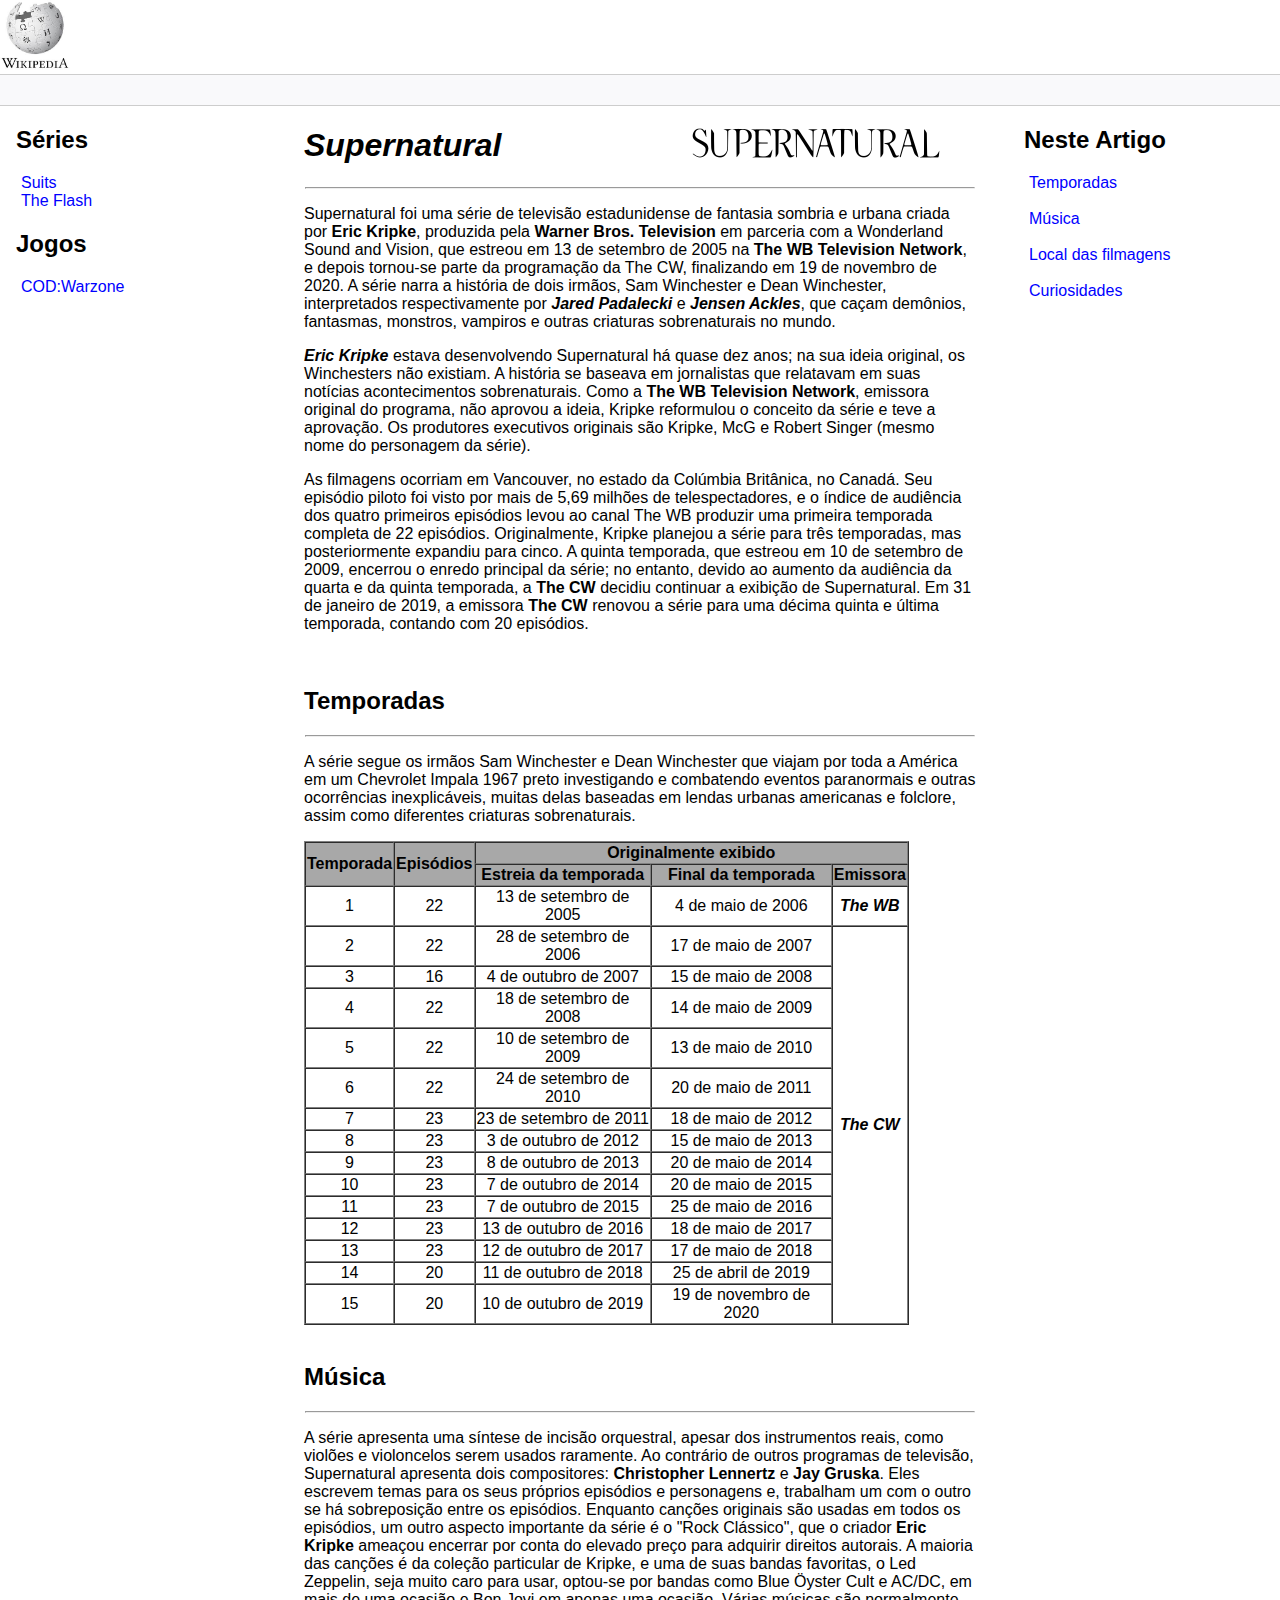
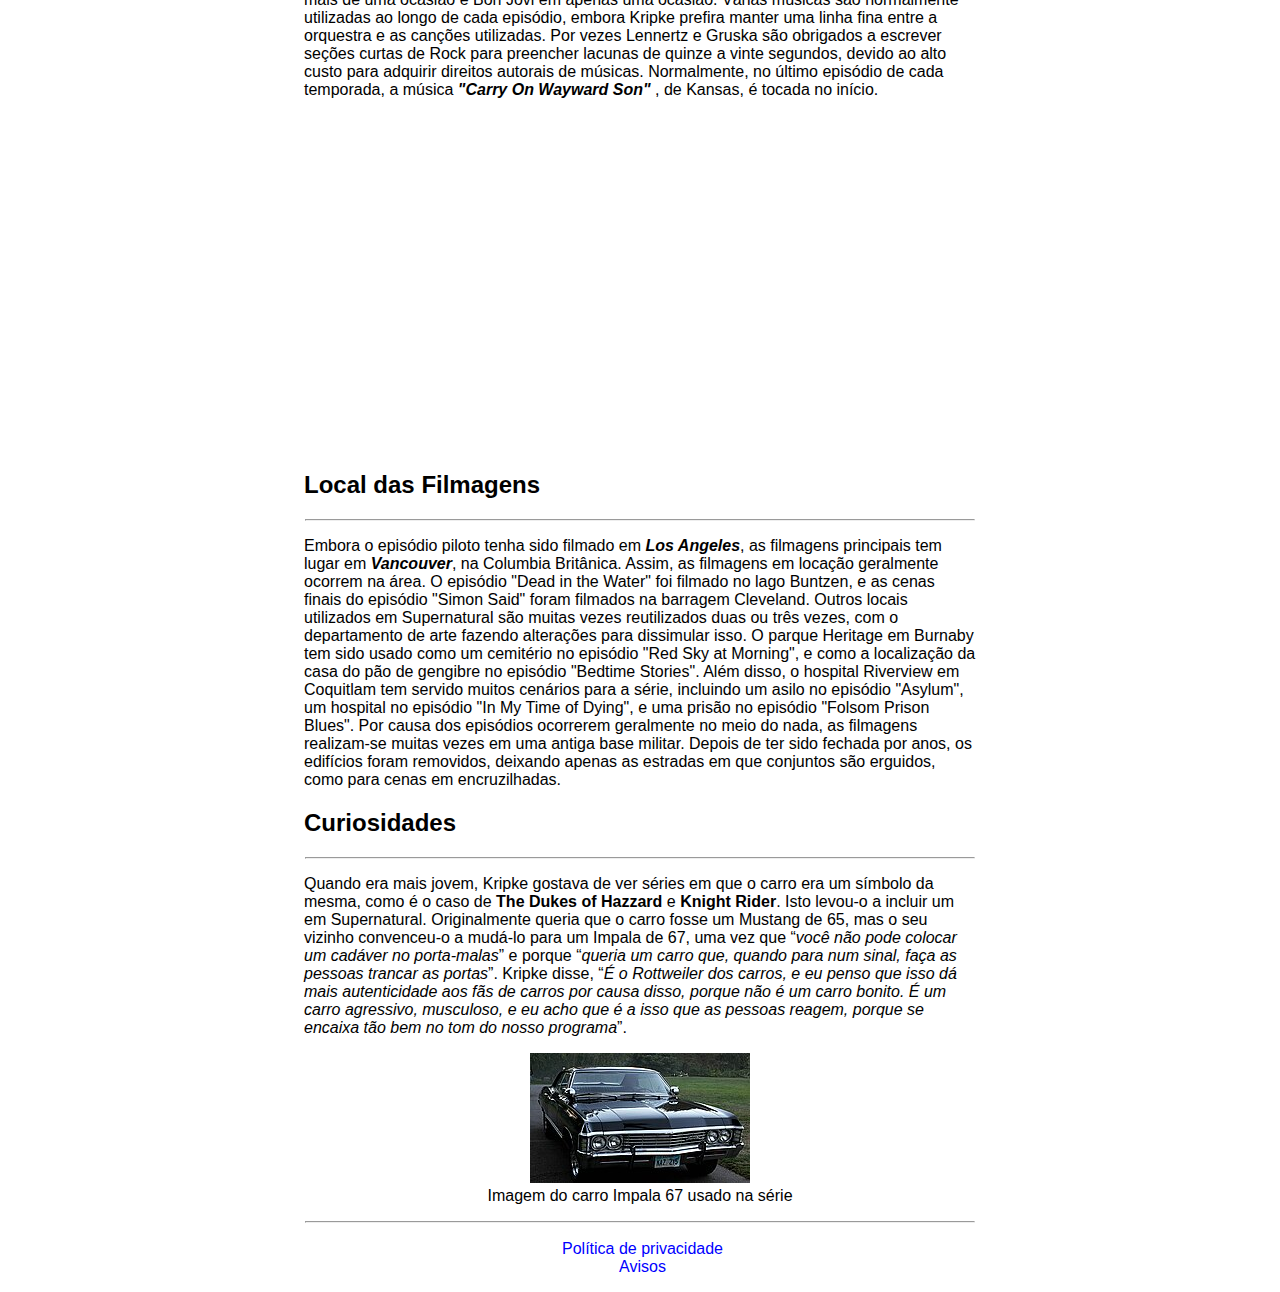
<file: index.html>
<!DOCTYPE html>
<html lang="pt-br">
    <head>
        <meta charset="UTF-8">
        <meta http-equiv="X-UA-Compatible" content="IE=edge">
        <meta name="viewport" content="width=device-width, initial-scale=1.0">
        <title>Supernatural</title>
        <link rel="stylesheet" href="style.css">
        <style>
            table thead th {
                background-color: rgb(168, 168, 168);
            }
            hr {
                margin: 1px;
            }
            body {
                font-family: sans-serif;
            }
            footer{
                text-align: center;
            }
            .container {
                display: flex;
                align-items: center;
            }
            .container img {
                margin-left: 150px;
            }
        </style>
    </head>
    <body>

        <header>   
            <div class="logo">
                <img src="Images/logo.jpg" alt="Imagem da logo do Wikipédia" width="70"/>
            </div>
        </header>

        <div class="bar"></div>

        <div class="content">
            <aside>
                <h2>Séries</h2>
                <ul>
                    <li><a href="Suits.html">Suits</a></li>
                    <li><a href="Flash.html">The Flash</a></li>
                </ul>
                <h2>Jogos</h2>
                <ul>    
                    <li><a href="Warzone.html">COD:Warzone</a></li>
                </ul>
            </aside>

            <main>
            <div class="container">
                <h1><i>Supernatural</i></h1>
                <figure>
                    <img title="Supernatural" src="Images/Supernatural.png" alt="Imagem da capa da série Supernatural">
                </figure>
            </div>
                <hr>
                <p>Supernatural foi uma série de televisão estadunidense de fantasia sombria e urbana criada por <b>Eric Kripke</b>, produzida pela <b>Warner Bros. Television</b> em parceria com a Wonderland Sound and Vision, que estreou em 13 de setembro de 2005 na <b>The WB Television Network</b>, e depois tornou-se parte da programação da The CW, finalizando em 19 de novembro de 2020. A série narra a história de dois irmãos, Sam Winchester e Dean Winchester, interpretados respectivamente por <b><i>Jared Padalecki</i></b> e <b><i>Jensen Ackles</i></b>, que caçam demônios, fantasmas, monstros, vampiros e outras criaturas sobrenaturais no mundo.</p>
                <p><b><i>Eric Kripke</i></b> estava desenvolvendo Supernatural há quase dez anos; na sua ideia original, os Winchesters não existiam. A história se baseava em jornalistas que relatavam em suas notícias acontecimentos sobrenaturais. Como a <b>The WB Television Network</b>, emissora original do programa, não aprovou a ideia, Kripke reformulou o conceito da série e teve a aprovação. Os produtores executivos originais são Kripke, McG e Robert Singer (mesmo nome do personagem da série).</p>
                <p>As filmagens ocorriam em Vancouver, no estado da Colúmbia Britânica, no Canadá. Seu episódio piloto foi visto por mais de 5,69 milhões de telespectadores, e o índice de audiência dos quatro primeiros episódios levou ao canal The WB produzir uma primeira temporada completa de 22 episódios. Originalmente, Kripke planejou a série para três temporadas, mas posteriormente expandiu para cinco. A quinta temporada, que estreou em 10 de setembro de 2009, encerrou o enredo principal da série; no entanto, devido ao aumento da audiência da quarta e da quinta temporada, a <b>The CW</b> decidiu continuar a exibição de Supernatural. Em 31 de janeiro de 2019, a emissora <b>The CW</b> renovou a série para uma décima quinta e última temporada, contando com 20 episódios.</p>
                <br>
                <h2 id="Temporadas">Temporadas</h2>
                <hr>
                <p>A série segue os irmãos Sam Winchester e Dean Winchester que viajam por toda a América em um Chevrolet Impala 1967 preto investigando e combatendo eventos paranormais e outras ocorrências inexplicáveis, muitas delas baseadas em lendas urbanas americanas e folclore, assim como diferentes criaturas sobrenaturais.</p>
                <table summary="Tabela onde mostra a quantidade de temporadas e episódio em cada uma delas, a data de estreia e final de cada temporada e a emissora" border="1" cellspacing="0" callpadding="5" width="150">
                    <thead>
                        <tr>
                        <th rowspan="2">Temporada</th>
                        <th rowspan="2">Episódios</th>
                        <th colspan="3">Originalmente exibido</th>
                        </tr>
                        <tr>
                            <th>Estreia da temporada</th>
                            <th>Final da temporada</th>
                            <th>Emissora</th>
                        </tr>
                    </thead>
                    <tbody>
                        <tr>
                            <td>1</td>
                            <td>22</td>
                            <td>13 de setembro de 2005</td>
                            <td>4 de maio de 2006</td>
                            <td><b><i>The WB</i></b></td>
                        </tr>
                        <tr>
                            <td>2</td>
                            <td>22</td>
                            <td>28 de setembro de 2006</td>
                            <td>17 de maio de 2007</td>
                            <td rowspan="14"><b><i>The CW</i></b></td>
                        </tr>
                        <tr>
                            <td>3</td>
                            <td>16</td>
                            <td>4 de outubro de 2007</td>
                            <td>15 de maio de 2008</td>
                        </tr>
                        <tr>
                            <td>4</td>
                            <td>22</td>
                            <td>18 de setembro de 2008</td>
                            <td>14 de maio de 2009</td>
                        </tr>
                        <tr>
                            <td>5</td>
                            <td>22</td>
                            <td>10 de setembro de 2009</td>
                            <td>13 de maio de 2010</td>
                        </tr>
                        <tr>
                            <td>6</td>
                            <td>22</td>
                            <td>24 de setembro de 2010</td>
                            <td>20 de maio de 2011</td>
                        </tr>
                        <tr>
                            <td>7</td>
                            <td>23</td>
                            <td>23 de setembro de 2011</td>
                            <td>18 de maio de 2012</td>
                        </tr>
                        <tr>
                            <td>8</td>
                            <td>23</td>
                            <td>3 de outubro de 2012</td>
                            <td>15 de maio de 2013</td>
                        </tr>
                        <tr>
                            <td>9</td>
                            <td>23</td>
                            <td>8 de outubro de 2013</td>
                            <td>20 de maio de 2014</td>
                        </tr>
                        <tr>
                            <td>10</td>
                            <td>23</td>
                            <td>7 de outubro de 2014</td>
                            <td>20 de maio de 2015</td>
                        </tr>
                        <tr>
                            <td>11</td>
                            <td>23</td>
                            <td>7 de outubro de 2015</td>
                            <td>25 de maio de 2016</td>
                        </tr>
                        <tr>
                            <td>12</td>
                            <td>23</td>
                            <td>13 de outubro de 2016</td>
                            <td>18 de maio de 2017</td>
                        </tr>
                        <tr>
                            <td>13</td>
                            <td>23</td>
                            <td>12 de outubro de 2017</td>
                            <td>17 de maio de 2018</td>
                        </tr>
                        <tr>
                            <td>14</td>
                            <td>20</td>
                            <td>11 de outubro de 2018</td>
                            <td>25 de abril de 2019</td>
                        </tr>
                        <tr>
                            <td>15</td>
                            <td>20</td>
                            <td>10 de outubro de 2019</td>
                            <td>19 de novembro de 2020</td>
                        </tr>
                    </tbody>
                </table>
                <br>
                <h2 id="musica">Música</h2>
                <hr>
                <p>A série apresenta uma síntese de incisão orquestral, apesar dos instrumentos reais, como violões e violoncelos serem usados raramente. Ao contrário de outros programas de televisão, Supernatural apresenta dois compositores: <b>Christopher Lennertz</b> e <b>Jay Gruska</b>. Eles escrevem temas para os seus próprios episódios e personagens e, trabalham um com o outro se há sobreposição entre os episódios. Enquanto canções originais são usadas em todos os episódios, um outro aspecto importante da série é o "Rock Clássico", que o criador <b>Eric Kripke</b> ameaçou encerrar por conta do elevado preço para adquirir direitos autorais. A maioria das canções é da coleção particular de Kripke, e uma de suas bandas favoritas, o Led Zeppelin, seja muito caro para usar, optou-se por bandas como Blue Öyster Cult e AC/DC, em mais de uma ocasião e Bon Jovi em apenas uma ocasião. Várias músicas são normalmente utilizadas ao longo de cada episódio, embora Kripke prefira manter uma linha fina entre a orquestra e as canções utilizadas. Por vezes Lennertz e Gruska são obrigados a escrever seções curtas de Rock para preencher lacunas de quinze a vinte segundos, devido ao alto custo para adquirir direitos autorais de músicas. Normalmente, no último episódio de cada temporada, a música <b><i>"Carry On Wayward Son"</i></b> , de Kansas, é tocada no início.</p>
                <iframe width="560" height="315" src="https://www.youtube.com/embed/P5ZJui3aPoQ?si=bDLVimHRsj0etiwK" title="YouTube video player" frameborder="0" allow="accelerometer; autoplay; clipboard-write; encrypted-media; gyroscope; picture-in-picture; web-share" referrerpolicy="strict-origin-when-cross-origin" allowfullscreen></iframe><br>
                <br>
                <h2 id="Local">Local das Filmagens</h2>
                <hr>
                <p>Embora o episódio piloto tenha sido filmado em <b><i>Los Angeles</i></b>, as filmagens principais tem lugar em <b><i>Vancouver</i></b>, na Columbia Britânica. Assim, as filmagens em locação geralmente ocorrem na área. O episódio "Dead in the Water" foi filmado no lago Buntzen, e as cenas finais do episódio "Simon Said" foram filmados na barragem Cleveland. Outros locais utilizados em Supernatural são muitas vezes reutilizados duas ou três vezes, com o departamento de arte fazendo alterações para dissimular isso. O parque Heritage em Burnaby tem sido usado como um cemitério no episódio "Red Sky at Morning", e como a localização da casa do pão de gengibre no episódio "Bedtime Stories". Além disso, o hospital Riverview em Coquitlam tem servido muitos cenários para a série, incluindo um asilo no episódio "Asylum", um hospital no episódio "In My Time of Dying", e uma prisão no episódio "Folsom Prison Blues". Por causa dos episódios ocorrerem geralmente no meio do nada, as filmagens realizam-se muitas vezes em uma antiga base militar. Depois de ter sido fechada por anos, os edifícios foram removidos, deixando apenas as estradas em que conjuntos são erguidos, como para cenas em encruzilhadas.</p>
                <h2 id="Curiosidades">Curiosidades</h2>
                <hr>
                <p>Quando era mais jovem, Kripke gostava de ver séries em que o carro era um símbolo da mesma, como é o caso de <b>The Dukes of Hazzard</b> e <b>Knight Rider</b>. Isto levou-o a incluir um em Supernatural. Originalmente queria que o carro fosse um Mustang de 65, mas o seu vizinho convenceu-o a mudá-lo para um Impala de 67, uma vez que <q><i>você não pode colocar um cadáver no porta-malas</i></q> e porque <q><i>queria um carro que, quando para num sinal, faça as pessoas trancar as portas</i></q>. Kripke disse, <q><i>É o Rottweiler dos carros, e eu penso que isso dá mais autenticidade aos fãs de carros por causa disso, porque não é um carro bonito. É um carro agressivo, musculoso, e eu acho que é a isso que as pessoas reagem, porque se encaixa tão bem no tom do nosso programa</i></q>.</p>
                <figure>
                    <img title="Impala 67" src="Images/Impala_67.jpg" alt="Imagem do carro Impala 67 usado na série">
                    <figcaption>Imagem do carro Impala 67 usado na série</figcaption>
                </figure>
                <hr>
            </main>
            <nav>
                <h2>Neste Artigo</h2>
                <ul>
                    <li><a href="#Temporadas">Temporadas</a></li><br>
                    <li><a href="#musica">Música</a></li><br>
                    <li><a href="#Local">Local das filmagens</a></li><br>
                    <li><a href="#Curiosidades">Curiosidades</a></li>
                    <br>
                </ul>
            </nav>
        </div>
        <footer>
            <ul>
                <li><a href="#">Política de privacidade</a></li> 
                <li><a href="#">Avisos</a></li>
            </ul>
        </footer>
    </body>
</html>
</file>
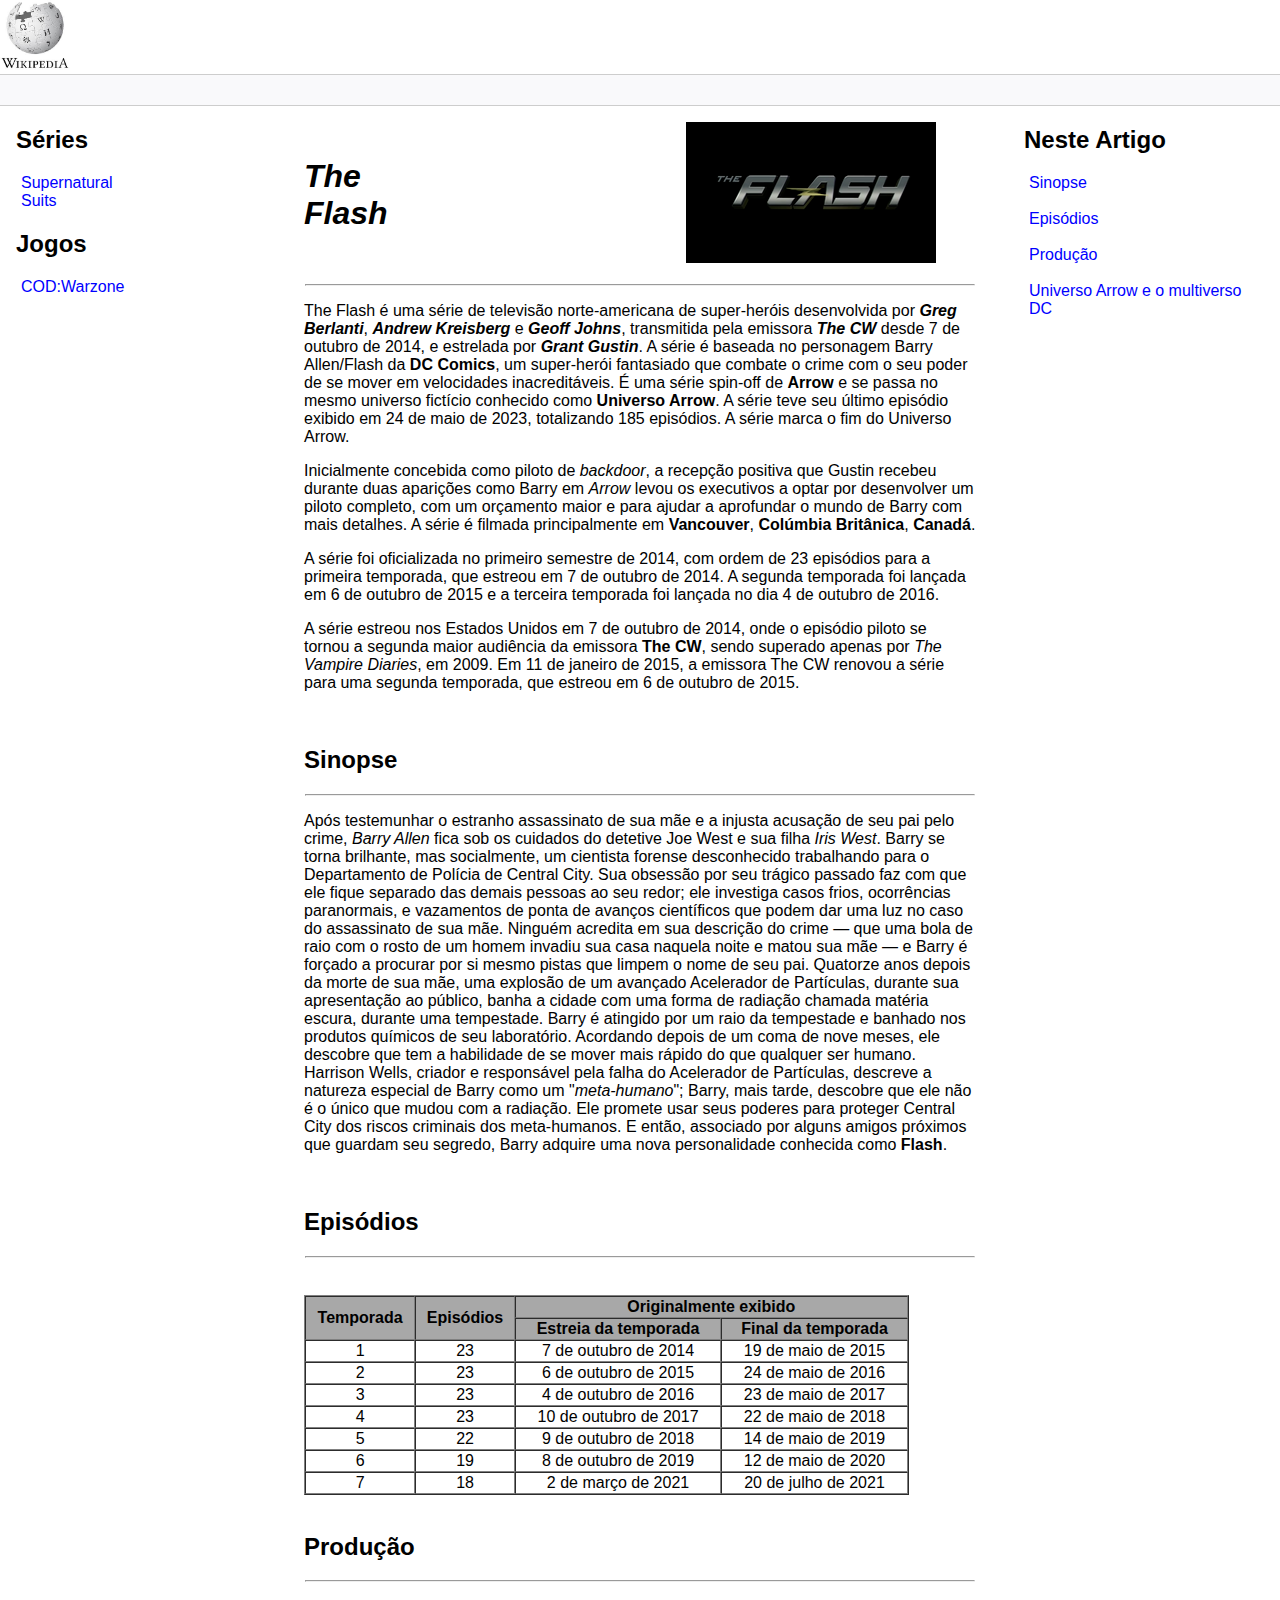
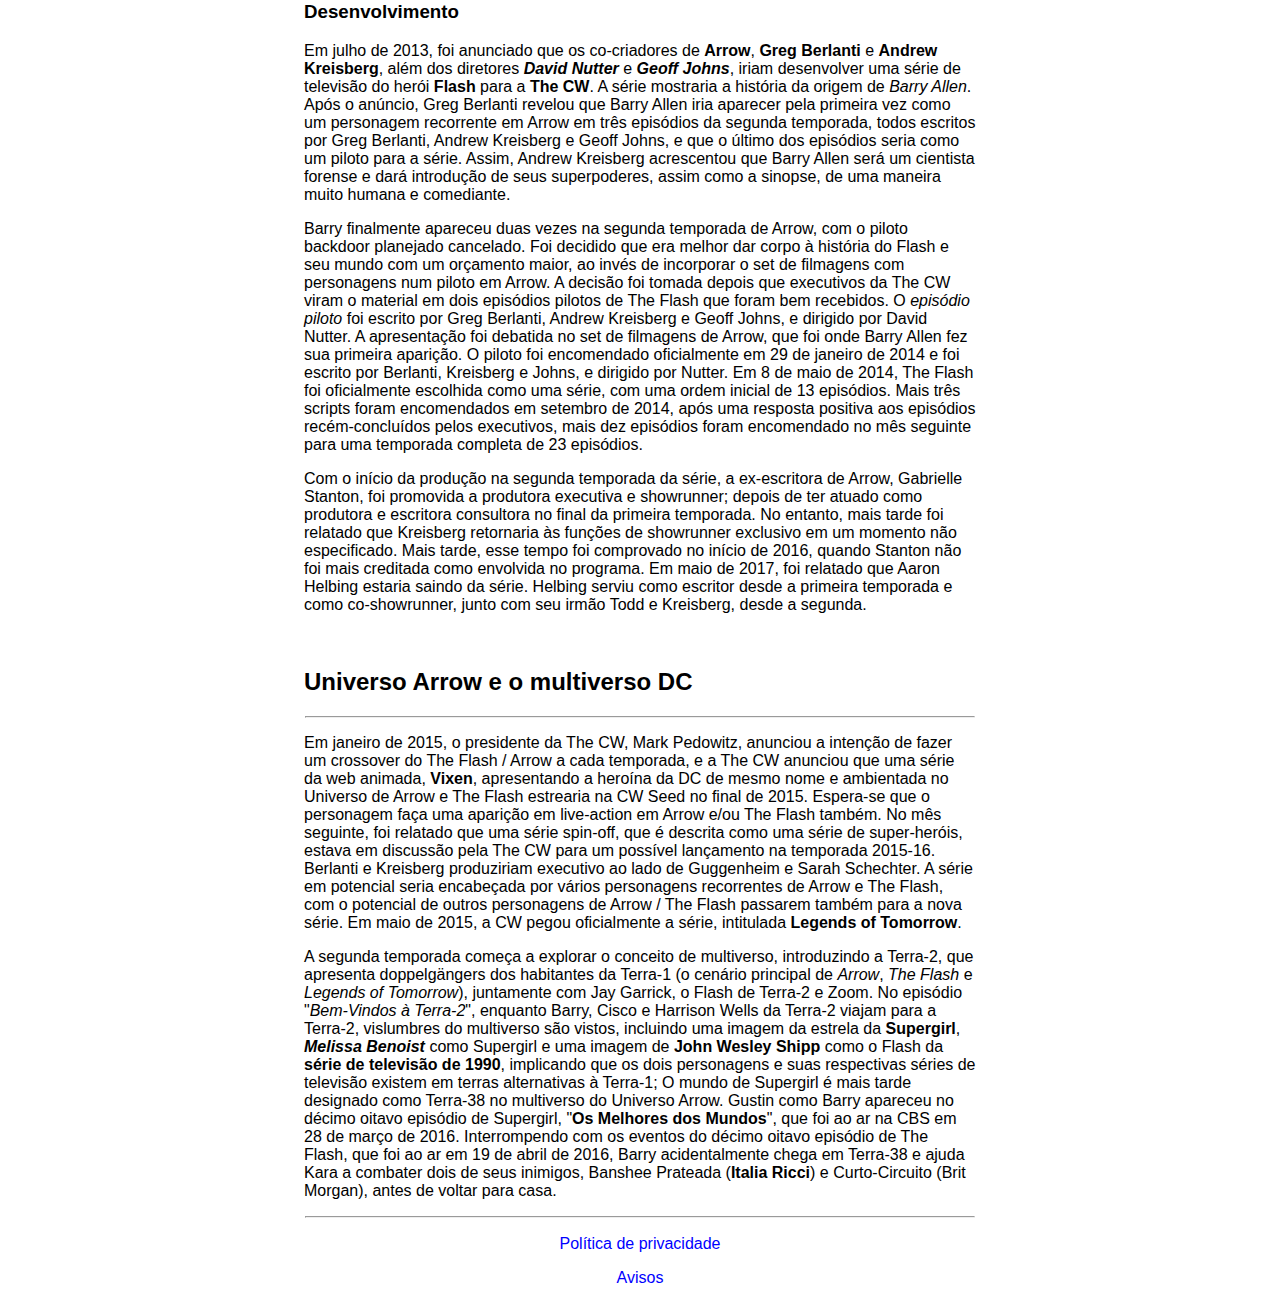
<file: Flash.html>
<!DOCTYPE html>
<html lang="pt-br">
    <head>
        <meta charset="UTF-8">
        <meta http-equiv="X-UA-Compatible" content="IE=edge">
        <meta name="viewport" content="width=device-width, initial-scale=1.0">
        <title>The Flash</title>
        <link rel="stylesheet" href="style.css">
        <style>
            table thead th {
                background-color: rgb(168, 168, 168);
            }
            hr {
                margin: 1px;
            }
            body {
                font-family: sans-serif;
            }
            footer{
                text-align: center;
            }
            .container {
                display: flex;
                align-items: center;
            }
            .container img {
                margin-left: 200px;
            }
        </style>
    </head>
    <body>

        <header>   
            <div class="logo">
                <img src="Images/logo.jpg" alt="Imagem da logo do Wikipédia" width="70"/>
            </div>
        </header>

        <div class="bar"></div>

        <div class="content">
            <aside>
                <h2>Séries</h2>
                <ul>
                    <li><a href="index.html">Supernatural</a></li>
                    <li><a href="Suits.html">Suits</a></li>
                </ul>
                <h2>Jogos</h2>
                <ul>    
                    <li><a href="Warzone.html">COD:Warzone</a></li>
                </ul>
            </aside>

            <main>
                <div class="container">
                    <h1><i>The Flash</i></h1>
                    <figure>
                    <img title="The Flash" src="Images/The_Flash_logo.png" alt="Imagem da capa da série The Flash">
                    </figure>
                </div>
                <hr>
                <p>The Flash é uma série de televisão norte-americana de super-heróis desenvolvida por <b><i>Greg Berlanti</i></b>, <b><i>Andrew Kreisberg</i></b> e <b><i>Geoff Johns</i></b>, transmitida pela emissora <b><i>The CW</i></b> desde 7 de outubro de 2014, e estrelada por <b><i>Grant Gustin</i></b>. A série é baseada no personagem Barry Allen/Flash da <b>DC Comics</b>, um super-herói fantasiado que combate o crime com o seu poder de se mover em velocidades inacreditáveis. É uma série spin-off de <b>Arrow</b> e se passa no mesmo universo fictício conhecido como <b>Universo Arrow</b>. A série teve seu último episódio exibido em 24 de maio de 2023, totalizando 185 episódios. A série marca o fim do Universo Arrow.</p>
                <p>Inicialmente concebida como piloto de <i>backdoor</i>, a recepção positiva que Gustin recebeu durante duas aparições como Barry em <i>Arrow</i> levou os executivos a optar por desenvolver um piloto completo, com um orçamento maior e para ajudar a aprofundar o mundo de Barry com mais detalhes. A série é filmada principalmente em <b>Vancouver</b>, <b>Colúmbia Britânica</b>, <b>Canadá</b>.</p>
                <p>A série foi oficializada no primeiro semestre de 2014, com ordem de 23 episódios para a primeira temporada, que estreou em 7 de outubro de 2014. A segunda temporada foi lançada em 6 de outubro de 2015 e a terceira temporada foi lançada no dia 4 de outubro de 2016.</p>
                <p>A série estreou nos Estados Unidos em 7 de outubro de 2014, onde o episódio piloto se tornou a segunda maior audiência da emissora <b>The CW</b>, sendo superado apenas por <i>The Vampire Diaries</i>, em 2009. Em 11 de janeiro de 2015, a emissora The CW renovou a série para uma segunda temporada, que estreou em 6 de outubro de 2015.</p>
                <br>
                <h2 id="Sinopse">Sinopse</h2>
                <hr>
                <p>Após testemunhar o estranho assassinato de sua mãe e a injusta acusação de seu pai pelo crime, <i>Barry Allen</i> fica sob os cuidados do detetive Joe West e sua filha <i>Iris West</i>. Barry se torna brilhante, mas socialmente, um cientista forense desconhecido trabalhando para o Departamento de Polícia de Central City. Sua obsessão por seu trágico passado faz com que ele fique separado das demais pessoas ao seu redor; ele investiga casos frios, ocorrências paranormais, e vazamentos de ponta de avanços científicos que podem dar uma luz no caso do assassinato de sua mãe. Ninguém acredita em sua descrição do crime — que uma bola de raio com o rosto de um homem invadiu sua casa naquela noite e matou sua mãe — e Barry é forçado a procurar por si mesmo pistas que limpem o nome de seu pai. Quatorze anos depois da morte de sua mãe, uma explosão de um avançado Acelerador de Partículas, durante sua apresentação ao público, banha a cidade com uma forma de radiação chamada matéria escura, durante uma tempestade. Barry é atingido por um raio da tempestade e banhado nos produtos químicos de seu laboratório. Acordando depois de um coma de nove meses, ele descobre que tem a habilidade de se mover mais rápido do que qualquer ser humano. Harrison Wells, criador e responsável pela falha do Acelerador de Partículas, descreve a natureza especial de Barry como um "<i>meta-humano</i>"; Barry, mais tarde, descobre que ele não é o único que mudou com a radiação. Ele promete usar seus poderes para proteger Central City dos riscos criminais dos meta-humanos. E então, associado por alguns amigos próximos que guardam seu segredo, Barry adquire uma nova personalidade conhecida como <b>Flash</b>.</p>
                <br>
                <h2 id="Episódios">Episódios</h2>
                <hr>
                <br><br>
                <table summary="Tabela onde mostra a quantidade de temporadas e episódio em cada uma delas, a data de estreia e final de cada temporada" border="1" cellspacing="0" callpadding="5" width="150">
                    <thead>
                        <tr>
                        <th rowspan="2">Temporada</th>
                        <th rowspan="2">Episódios</th>
                        <th colspan="2">Originalmente exibido</th>
                        </tr>
                        <tr>
                            <th>Estreia da temporada</th>
                            <th>Final da temporada</th>
                        </tr>
                    </thead>
                    <tbody>
                        <tr>
                            <td>1</td>
                            <td>23</td>
                            <td>7 de outubro de 2014</td>
                            <td>19 de maio de 2015</td>
                        </tr>
                        <tr>
                            <td>2</td>
                            <td>23</td>
                            <td>6 de outubro de 2015</td>
                            <td>24 de maio de 2016</td>
                        </tr>
                        <tr>
                            <td>3</td>
                            <td>23</td>
                            <td>4 de outubro de 2016</td>
                            <td>23 de maio de 2017</td>
                        </tr>
                        <tr>
                            <td>4</td>
                            <td>23</td>
                            <td>10 de outubro de 2017</td>
                            <td>22 de maio de 2018</td>
                        </tr>
                        <tr>
                            <td>5</td>
                            <td>22</td>
                            <td>9 de outubro de 2018</td>
                            <td>14 de maio de 2019</td>
                        </tr>
                        <tr>
                            <td>6</td>
                            <td>19</td>
                            <td>8 de outubro de 2019</td>
                            <td>12 de maio de 2020</td>
                        </tr>
                        <tr>
                            <td>7</td>
                            <td>18</td>
                            <td>2 de março de 2021</td>
                            <td>20 de julho de 2021</td>
                        </tr>
                    </tbody>
                </table>
                <br>
                <h2 id="produção">Produção</h2>
                <hr>
                <h3>Desenvolvimento</h3>
                <p>Em julho de 2013, foi anunciado que os co-criadores de <b>Arrow</b>, <b>Greg Berlanti</b> e <b>Andrew Kreisberg</b>, além dos diretores <b><i>David Nutter</i></b> e <b><i>Geoff Johns</i></b>, iriam desenvolver uma série de televisão do herói <b>Flash</b> para a <b>The CW</b>. A série mostraria a história da origem de <i>Barry Allen</i>. Após o anúncio, Greg Berlanti revelou que Barry Allen iria aparecer pela primeira vez como um personagem recorrente em Arrow em três episódios da segunda temporada, todos escritos por Greg Berlanti, Andrew Kreisberg e Geoff Johns, e que o último dos episódios seria como um piloto para a série. Assim, Andrew Kreisberg acrescentou que Barry Allen será um cientista forense e dará introdução de seus superpoderes, assim como a sinopse, de uma maneira muito humana e comediante.</p>
                <p>Barry finalmente apareceu duas vezes na segunda temporada de Arrow, com o piloto backdoor planejado cancelado. Foi decidido que era melhor dar corpo à história do Flash e seu mundo com um orçamento maior, ao invés de incorporar o set de filmagens com personagens num piloto em Arrow. A decisão foi tomada depois que executivos da The CW viram o material em dois episódios pilotos de The Flash que foram bem recebidos. O<i> episódio piloto</i> foi escrito por Greg Berlanti, Andrew Kreisberg e Geoff Johns, e dirigido por David Nutter. A apresentação foi debatida no set de filmagens de Arrow, que foi onde Barry Allen fez sua primeira aparição. O piloto foi encomendado oficialmente em 29 de janeiro de 2014 e foi escrito por Berlanti, Kreisberg e Johns, e dirigido por Nutter. Em 8 de maio de 2014, The Flash foi oficialmente escolhida como uma série, com uma ordem inicial de 13 episódios. Mais três scripts foram encomendados em setembro de 2014, após uma resposta positiva aos episódios recém-concluídos pelos executivos, mais dez episódios foram encomendado no mês seguinte para uma temporada completa de 23 episódios.</p>
                <p>Com o início da produção na segunda temporada da série, a ex-escritora de Arrow, Gabrielle Stanton, foi promovida a produtora executiva e showrunner; depois de ter atuado como produtora e escritora consultora no final da primeira temporada. No entanto, mais tarde foi relatado que Kreisberg retornaria às funções de showrunner exclusivo em um momento não especificado. Mais tarde, esse tempo foi comprovado no início de 2016, quando Stanton não foi mais creditada como envolvida no programa. Em maio de 2017, foi relatado que Aaron Helbing estaria saindo da série. Helbing serviu como escritor desde a primeira temporada e como co-showrunner, junto com seu irmão Todd e Kreisberg, desde a segunda.</p>
                <br>
                <h2 id="multiverso">Universo Arrow e o multiverso DC</h2>
                <hr>
                <p>Em janeiro de 2015, o presidente da The CW, Mark Pedowitz, anunciou a intenção de fazer um crossover do The Flash / Arrow a cada temporada, e a The CW anunciou que uma série da web animada, <B>Vixen</B>, apresentando a heroína da DC de mesmo nome e ambientada no Universo de Arrow e The Flash estrearia na CW Seed no final de 2015. Espera-se que o personagem faça uma aparição em live-action em Arrow e/ou The Flash também. No mês seguinte, foi relatado que uma série spin-off, que é descrita como uma série de super-heróis, estava em discussão pela The CW para um possível lançamento na temporada 2015-16. Berlanti e Kreisberg produziriam executivo ao lado de Guggenheim e Sarah Schechter. A série em potencial seria encabeçada por vários personagens recorrentes de Arrow e The Flash, com o potencial de outros personagens de Arrow / The Flash passarem também para a nova série. Em maio de 2015, a CW pegou oficialmente a série, intitulada <b>Legends of Tomorrow</b>.</p>
                <P>A segunda temporada começa a explorar o conceito de multiverso, introduzindo a Terra-2, que apresenta doppelgängers dos habitantes da Terra-1 (o cenário principal de <i>Arrow</i>, <i>The Flash</i> e <i>Legends of Tomorrow</i>), juntamente com Jay Garrick, o Flash de Terra-2 e Zoom. No episódio "<i>Bem-Vindos à Terra-2</i>", enquanto Barry, Cisco e Harrison Wells da Terra-2 viajam para a Terra-2, vislumbres do multiverso são vistos, incluindo uma imagem da estrela da <b>Supergirl</b>, <b><i>Melissa Benoist</i></b> como Supergirl e uma imagem de <b>John Wesley Shipp</b> como o Flash da <b>série de televisão de 1990</b>, implicando que os dois personagens e suas respectivas séries de televisão existem em terras alternativas à Terra-1; O mundo de Supergirl é mais tarde designado como Terra-38 no multiverso do Universo Arrow. Gustin como Barry apareceu no décimo oitavo episódio de Supergirl, "<b>Os Melhores dos Mundos</b>", que foi ao ar na CBS em 28 de março de 2016. Interrompendo com os eventos do décimo oitavo episódio de The Flash, que foi ao ar em 19 de abril de 2016, Barry acidentalmente chega em Terra-38 e ajuda Kara a combater dois de seus inimigos, Banshee Prateada (<b>Italia Ricci</b>) e Curto-Circuito (Brit Morgan), antes de voltar para casa.</P>
                <hr>
            </main>
            <nav>
                <h2>Neste Artigo</h2>
                <ul>
                    <li><a href="#Sinopse">Sinopse</a></li><br>
                    <li><a href="#Episódios">Episódios</a></li><br>
                    <li><a href="#produção">Produção</a></li><br>
                    <li><a href="#multiverso">Universo Arrow e o multiverso DC</a></li>
                    <br>
                </ul>
            </nav>
        </div>
        <footer>
            <p><a href="#">Política de privacidade</a></p> 
            <p><a href="#">Avisos</a></p>
        </footer>
    </body>
</html>
</file>
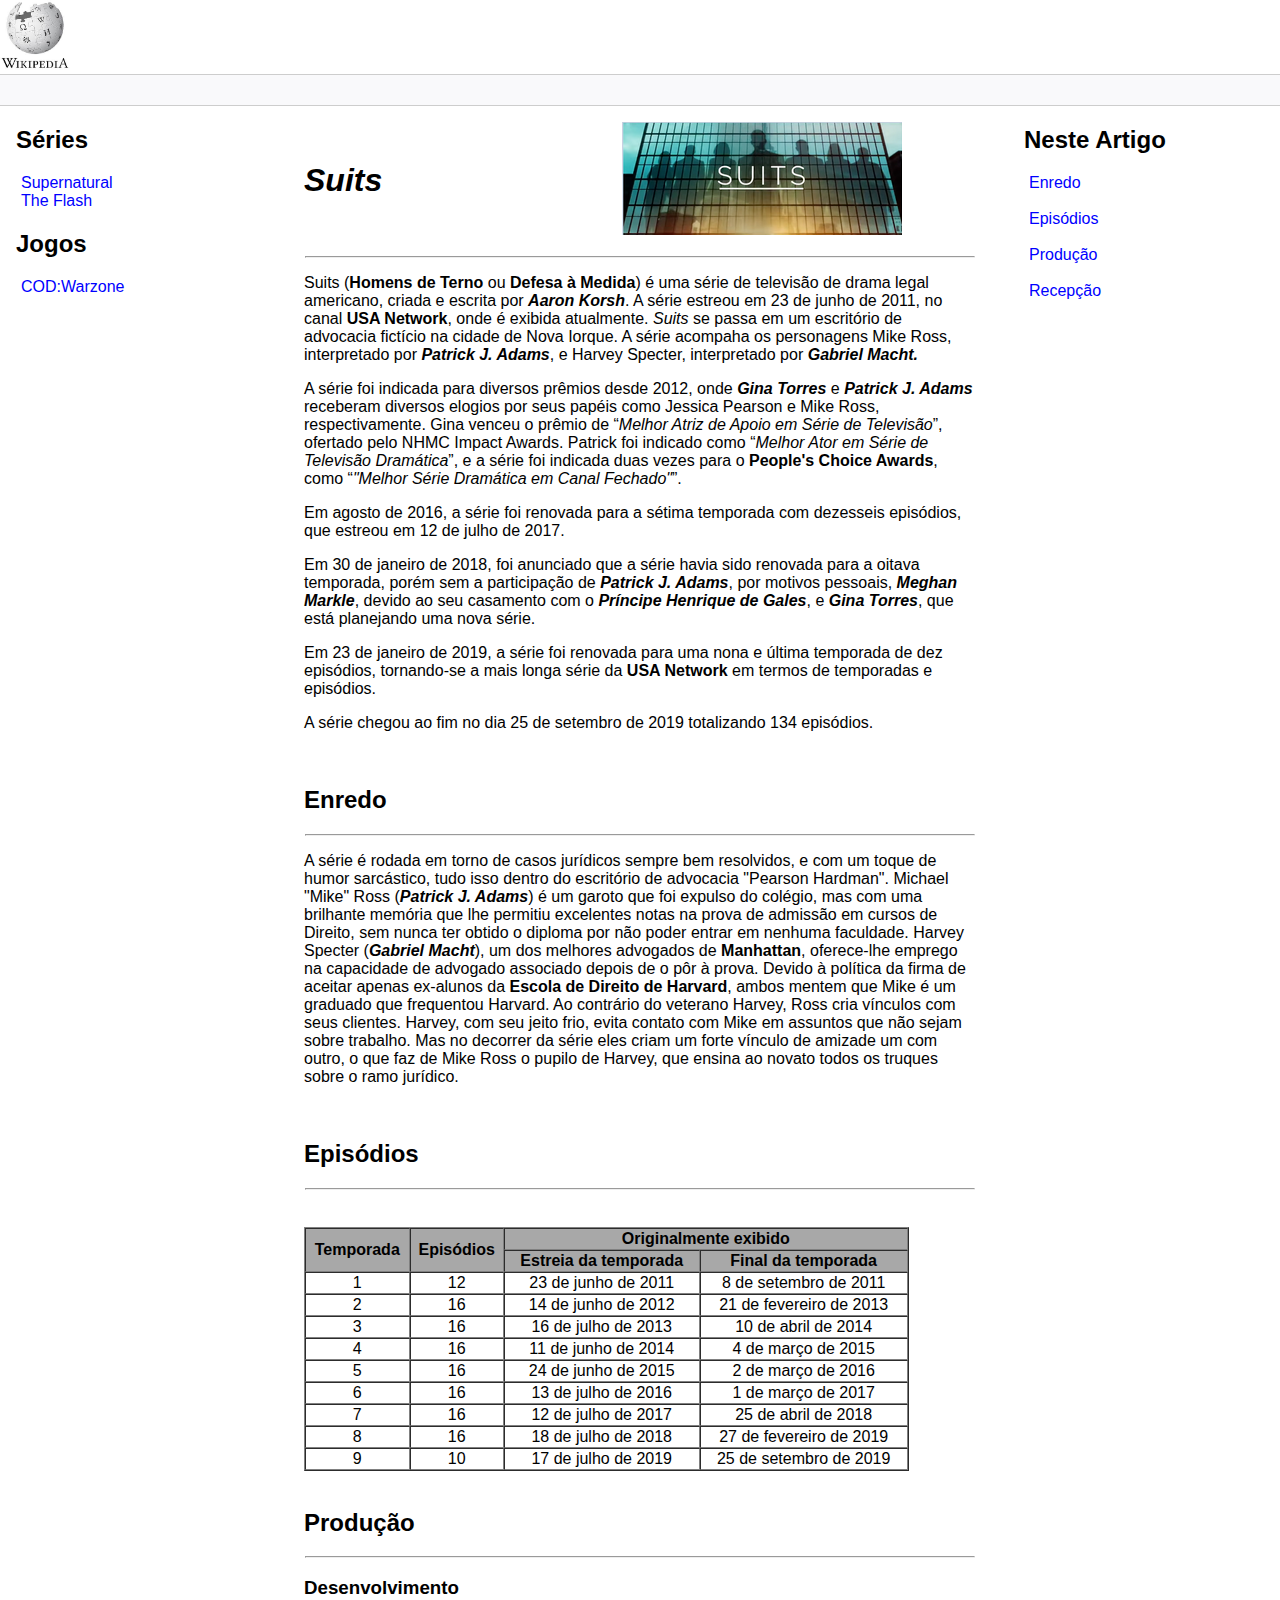
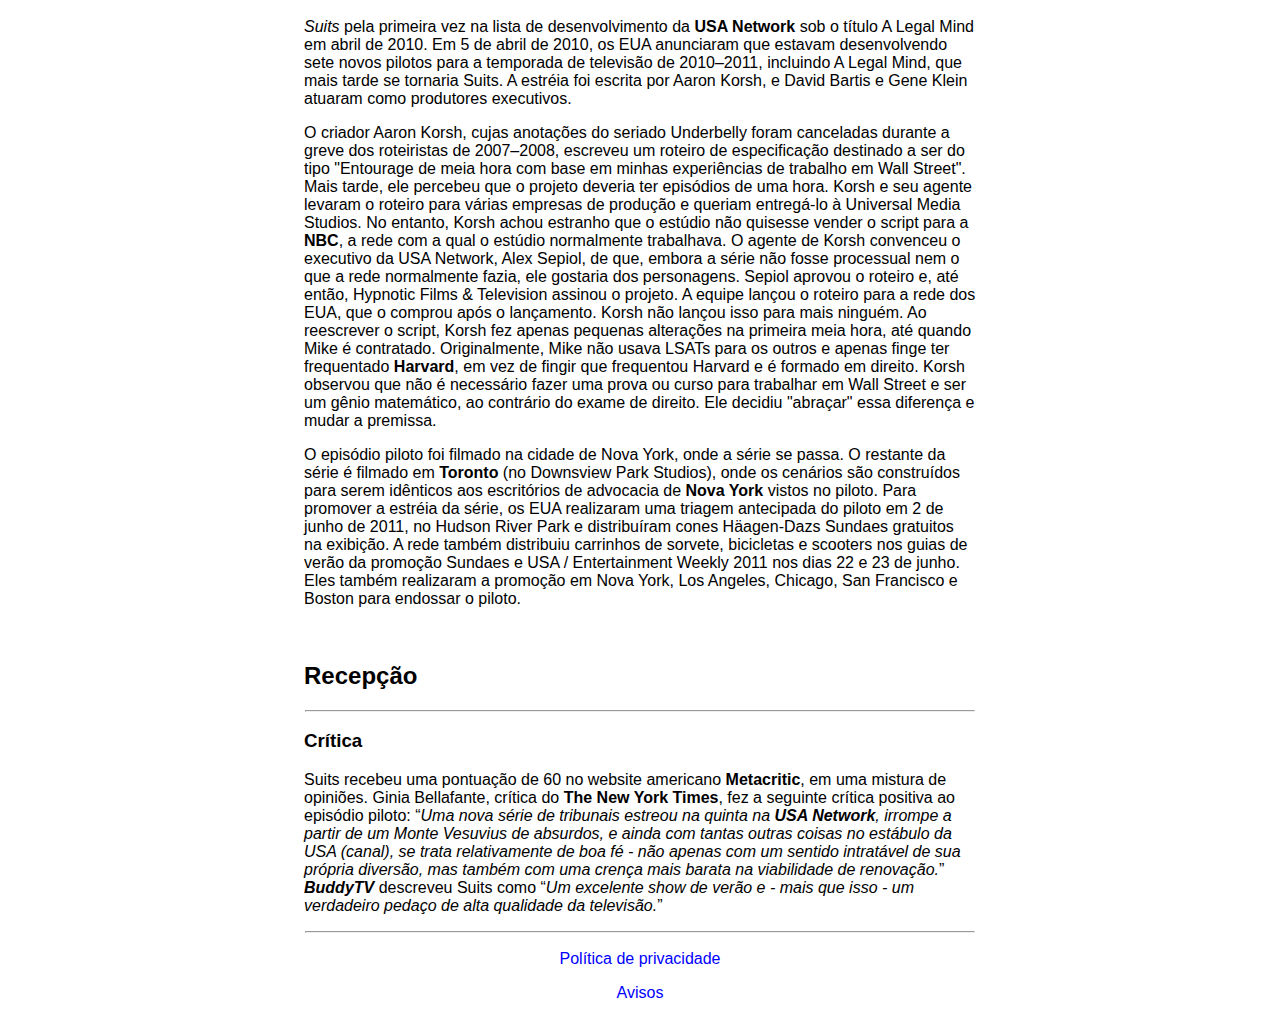
<file: Suits.html>
<!DOCTYPE html>
<html lang="pt-br">
    <head>
        <meta charset="UTF-8">
        <meta http-equiv="X-UA-Compatible" content="IE=edge">
        <meta name="viewport" content="width=device-width, initial-scale=1.0">
        <title>Suits</title>
        <link rel="stylesheet" href="style.css">
        <style>
            table thead th {
                background-color: rgb(168, 168, 168);
            }
            hr {
                margin: 1px;
            }
            body {
                font-family: sans-serif;
            }
            footer{
                text-align: center;
            }
            .container {
                display: flex;
                align-items: center;
            }
            .container img {
                margin-left: 200px;
            }
        </style>
    </head>
    <body>

        <header>   
            <div class="logo">
                <img src="Images/logo.jpg" alt="Imagem da logo do Wikipédia" width="70"/>
            </div>
        </header>

        <div class="bar"></div>

        <div class="content">
            <aside>
                <h2>Séries</h2>
                <ul>
                    <li><a href="index.html">Supernatural</a></li>
                    <li><a href="Flash.html">The Flash</a></li>
                </ul>
                <h2>Jogos</h2>
                <ul>    
                    <li><a href="Warzone.html">COD:Warzone</a></li>
                </ul>
            </aside>

            <main>
                <div class="container">
                    <h1><i>Suits</i></h1>
                    <figure>
                    <img title="Suits" src="Images/Suits.png" alt="Imagem da capa da série Suits">
                    </figure>
                </div>
                <hr>
                <p>Suits (<b>Homens de Terno</b> ou <b>Defesa à Medida</b>) é uma série de televisão de drama legal americano, criada e escrita por <b><i>Aaron Korsh</i></b>. A série estreou em 23 de junho de 2011, no canal <b>USA Network</b>, onde é exibida atualmente. <i>Suits</i> se passa em um escritório de advocacia fictício na cidade de Nova Iorque. A série acompaha os personagens Mike Ross, interpretado por <b><i>Patrick J. Adams</i></b>, e Harvey Specter, interpretado por <b><i>Gabriel Macht.</i></b></p>
                <p>A série foi indicada para diversos prêmios desde 2012, onde <b><i>Gina Torres</i></b> e <b><i>Patrick J. Adams</i></b> receberam diversos elogios por seus papéis como Jessica Pearson e Mike Ross, respectivamente. Gina venceu o prêmio de <q><i>Melhor Atriz de Apoio em Série de Televisão</i></q>, ofertado pelo NHMC Impact Awards. Patrick foi indicado como <q><i>Melhor Ator em Série de Televisão Dramática</i></q>, e a série foi indicada duas vezes para o <b>People's Choice Awards</b>, como <q><i>"Melhor Série Dramática em Canal Fechado"</i></q>.</p>
                <p>Em agosto de 2016, a série foi renovada para a sétima temporada com dezesseis episódios, que estreou em 12 de julho de 2017.</p>
                <p>Em 30 de janeiro de 2018, foi anunciado que a série havia sido renovada para a oitava temporada, porém sem a participação de <b><i>Patrick J. Adams</i></b>, por motivos pessoais, <b><i>Meghan Markle</i></b>, devido ao seu casamento com o <b><i>Príncipe Henrique de Gales</i></b>, e <b><i>Gina Torres</i></b>, que está planejando uma nova série.</p>
                <p>Em 23 de janeiro de 2019, a série foi renovada para uma nona e última temporada de dez episódios, tornando-se a mais longa série da <b>USA Network</b> em termos de temporadas e episódios.</p>
                <p>A série chegou ao fim no dia 25 de setembro de 2019 totalizando 134 episódios.</p>
                <br>
                <h2 id="Enredo">Enredo</h2>
                <hr>
                <p>A série é rodada em torno de casos jurídicos sempre bem resolvidos, e com um toque de humor sarcástico, tudo isso dentro do escritório de advocacia "Pearson Hardman". Michael "Mike" Ross (<b><i>Patrick J. Adams</i></b>) é um garoto que foi expulso do colégio, mas com uma brilhante memória que lhe permitiu excelentes notas na prova de admissão em cursos de Direito, sem nunca ter obtido o diploma por não poder entrar em nenhuma faculdade. Harvey Specter (<b><i>Gabriel Macht</i></b>), um dos melhores advogados de <b>Manhattan</b>, oferece-lhe emprego na capacidade de advogado associado depois de o pôr à prova. Devido à política da firma de aceitar apenas ex-alunos da <b>Escola de Direito de Harvard</b>, ambos mentem que Mike é um graduado que frequentou Harvard. Ao contrário do veterano Harvey, Ross cria vínculos com seus clientes. Harvey, com seu jeito frio, evita contato com Mike em assuntos que não sejam sobre trabalho. Mas no decorrer da série eles criam um forte vínculo de amizade um com outro, o que faz de Mike Ross o pupilo de Harvey, que ensina ao novato todos os truques sobre o ramo jurídico.</p>
                <br>
                <h2 id="Episódios">Episódios</h2>
                <hr>
                <br><br>
                <table summary="Tabela onde mostra a quantidade de temporadas e episódio em cada uma delas, a data de estreia e final de cada temporada" border="1" cellspacing="0" callpadding="5" width="150">
                    <thead>
                        <tr>
                        <th rowspan="2">Temporada</th>
                        <th rowspan="2">Episódios</th>
                        <th colspan="2">Originalmente exibido</th>
                        </tr>
                        <tr>
                            <th>Estreia da temporada</th>
                            <th>Final da temporada</th>
                        </tr>
                    </thead>
                    <tbody>
                        <tr>
                            <td>1</td>
                            <td>12</td>
                            <td>23 de junho de 2011</td>
                            <td>8 de setembro de 2011</td>
                        </tr>
                        <tr>
                            <td>2</td>
                            <td>16</td>
                            <td>14 de junho de 2012</td>
                            <td>21 de fevereiro de 2013</td>
                        </tr>
                        <tr>
                            <td>3</td>
                            <td>16</td>
                            <td>16 de julho de 2013	</td>
                            <td>10 de abril de 2014</td>
                        </tr>
                        <tr>
                            <td>4</td>
                            <td>16</td>
                            <td>11 de junho de 2014</td>
                            <td>4 de março de 2015</td>
                        </tr>
                        <tr>
                            <td>5</td>
                            <td>16</td>
                            <td>24 de junho de 2015</td>
                            <td>2 de março de 2016</td>
                        </tr>
                        <tr>
                            <td>6</td>
                            <td>16</td>
                            <td>13 de julho de 2016</td>
                            <td>1 de março de 2017</td>
                        </tr>
                        <tr>
                            <td>7</td>
                            <td>16</td>
                            <td>12 de julho de 2017	</td>
                            <td>25 de abril de 2018</td>
                        </tr>
                        <tr>
                            <td>8</td>
                            <td>16</td>
                            <td>18 de julho de 2018	</td>
                            <td>27 de fevereiro de 2019</td>
                        </tr>
                        <tr>
                            <td>9</td>
                            <td>10</td>
                            <td>17 de julho de 2019	</td>
                            <td>25 de setembro de 2019</td>
                        </tr>
                    </tbody>
                </table>
                <br>
                <h2 id="produção">Produção</h2>
                <hr>
                <h3>Desenvolvimento</h3>
                <p><i>Suits</i> pela primeira vez na lista de desenvolvimento da <b>USA Network</b> sob o título A Legal Mind em abril de 2010. Em 5 de abril de 2010, os EUA anunciaram que estavam desenvolvendo sete novos pilotos para a temporada de televisão de 2010–2011, incluindo A Legal Mind, que mais tarde se tornaria Suits. A estréia foi escrita por Aaron Korsh, e David Bartis e Gene Klein atuaram como produtores executivos.</p>
                <p>O criador Aaron Korsh, cujas anotações do seriado Underbelly foram canceladas durante a greve dos roteiristas de 2007–2008, escreveu um roteiro de especificação destinado a ser do tipo "Entourage de meia hora com base em minhas experiências de trabalho em Wall Street". Mais tarde, ele percebeu que o projeto deveria ter episódios de uma hora. Korsh e seu agente levaram o roteiro para várias empresas de produção e queriam entregá-lo à Universal Media Studios. No entanto, Korsh achou estranho que o estúdio não quisesse vender o script para a <b>NBC</b>, a rede com a qual o estúdio normalmente trabalhava. O agente de Korsh convenceu o executivo da USA Network, Alex Sepiol, de que, embora a série não fosse processual nem o que a rede normalmente fazia, ele gostaria dos personagens. Sepiol aprovou o roteiro e, até então, Hypnotic Films & Television assinou o projeto. A equipe lançou o roteiro para a rede dos EUA, que o comprou após o lançamento. Korsh não lançou isso para mais ninguém. Ao reescrever o script, Korsh fez apenas pequenas alterações na primeira meia hora, até quando Mike é contratado. Originalmente, Mike não usava LSATs para os outros e apenas finge ter frequentado <b>Harvard</b>, em vez de fingir que frequentou Harvard e é formado em direito. Korsh observou que não é necessário fazer uma prova ou curso para trabalhar em Wall Street e ser um gênio matemático, ao contrário do exame de direito. Ele decidiu "abraçar" essa diferença e mudar a premissa.</p>
                <p>O episódio piloto foi filmado na cidade de Nova York, onde a série se passa. O restante da série é filmado em <b>Toronto</b> (no Downsview Park Studios), onde os cenários são construídos para serem idênticos aos escritórios de advocacia de <b>Nova York</b> vistos no piloto. Para promover a estréia da série, os EUA realizaram uma triagem antecipada do piloto em 2 de junho de 2011, no Hudson River Park e distribuíram cones Häagen-Dazs Sundaes gratuitos na exibição. A rede também distribuiu carrinhos de sorvete, bicicletas e scooters nos guias de verão da promoção Sundaes e USA / Entertainment Weekly 2011 nos dias 22 e 23 de junho. Eles também realizaram a promoção em Nova York, Los Angeles, Chicago, San Francisco e Boston para endossar o piloto.</p>
                <br>
                <h2 id="recepção">Recepção</h2>
                <hr>
                <h3>Crítica</h3>
                <p>Suits recebeu uma pontuação de 60 no website americano <b>Metacritic</b>, em uma mistura de opiniões. Ginia Bellafante, crítica do <b>The New York Times</b>, fez a seguinte crítica positiva ao episódio piloto: <q><i>Uma nova série de tribunais estreou na quinta na <b>USA Network</b>, irrompe a partir de um Monte Vesuvius de absurdos, e ainda com tantas outras coisas no estábulo da USA (canal), se trata relativamente de boa fé - não apenas com um sentido intratável de sua própria diversão, mas também com uma crença mais barata na viabilidade de renovação.</i></q> <b><i>BuddyTV</i></b> descreveu Suits como <q><i>Um excelente show de verão e - mais que isso - um verdadeiro pedaço de alta qualidade da televisão.</i></q></p>
                <hr>
            </main>
            <nav>
                <h2>Neste Artigo</h2>
                <ul>
                    <li><a href="#Enredo">Enredo</a></li><br>
                    <li><a href="#Episódios">Episódios</a></li><br>
                    <li><a href="#produção">Produção</a></li><br>
                    <li><a href="#recepção">Recepção</a></li>
                    <br>
                </ul>
            </nav>
        </div>
        <footer>
            <p><a href="#">Política de privacidade</a></p> 
            <p><a href="#">Avisos</a></p>
        </footer>
    </body>
</html>
</file>
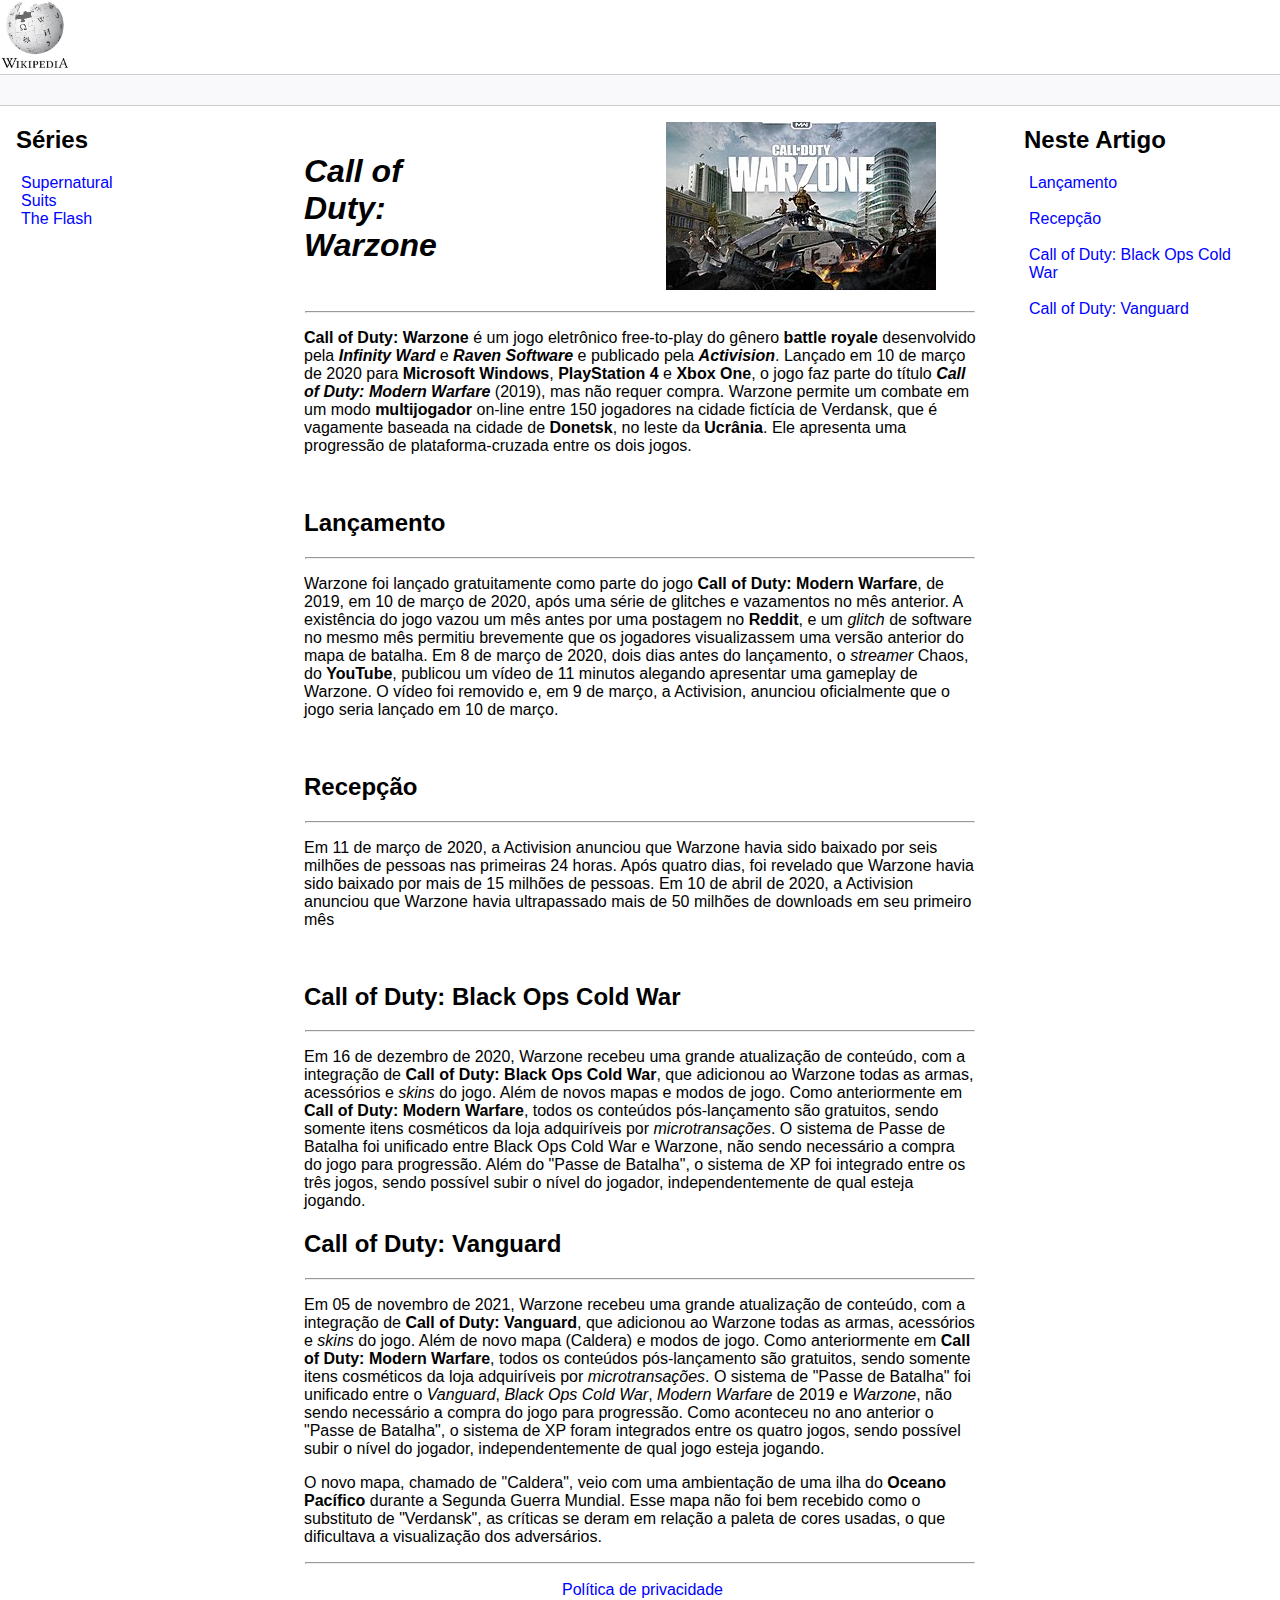
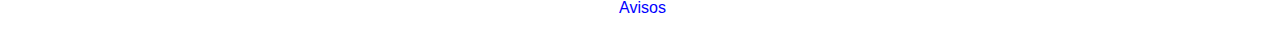
<file: Warzone.html>
<!DOCTYPE html>
<html lang="pt-br">
    <head>
        <meta charset="UTF-8">
        <meta http-equiv="X-UA-Compatible" content="IE=edge">
        <meta name="viewport" content="width=device-width, initial-scale=1.0">
        <title>Call of Duty: Warzone</title>
        <link rel="stylesheet" href="style.css">
        <style>
            table thead th {
                background-color: rgb(168, 168, 168);
            }
            hr {
                margin: 1px;
            }
            body {
                font-family: sans-serif;
            }
            footer{
                text-align: center;
            }
            .container {
                display: flex;
                align-items: center;
            }
            .container img {
                margin-left: 150px;
            }
        </style>
    </head>
    <body>

        <header>   
            <div class="logo">
                <img src="Images/logo.jpg" alt="Imagem da logo do Wikipédia" width="70"/>
            </div>
        </header>

        <div class="bar"></div>

        <div class="content">
            <aside>
                <h2>Séries</h2>
                <ul>
                    <li><a href="index.html">Supernatural</a></li>
                    <li><a href="Suits.html">Suits</a></li>
                    <li><a href="Flash.html">The Flash</a></li>
                </ul>
            </aside>

            <main>
            <div class="container">
                <h1><i>Call of Duty: Warzone</i></h1>
                <figure>
                    <img title="Warzone" src="Images/Warzone.jpg" alt="Imagem da capa do jogo Call of Duty: Warzone">
                </figure>
            </div>
                <hr>
                <p><b>Call of Duty: Warzone</b> é um jogo eletrônico free-to-play do gênero <b>battle royale</b> desenvolvido pela <b><i>Infinity Ward</i></b> e <b><i>Raven Software</i></b> e publicado pela <b><i>Activision</i></b>. Lançado em 10 de março de 2020 para <b>Microsoft Windows</b>, <b>PlayStation 4</b> e <b>Xbox One</b>, o jogo faz parte do título <b><i>Call of Duty: Modern Warfare</i></b> (2019), mas não requer compra. Warzone permite um combate em um modo <b>multijogador</b> on-line entre 150 jogadores na cidade fictícia de Verdansk, que é vagamente baseada na cidade de <b>Donetsk</b>, no leste da <b>Ucrânia</b>. Ele apresenta uma progressão de plataforma-cruzada entre os dois jogos.</p>
                <br>
                <h2 id="Lançamento">Lançamento</h2>
                <hr>
                <p>Warzone foi lançado gratuitamente como parte do jogo <b>Call of Duty: Modern Warfare</b>, de 2019, em 10 de março de 2020, após uma série de glitches e vazamentos no mês anterior. A existência do jogo vazou um mês antes por uma postagem no <b>Reddit</b>, e um <i>glitch</i> de software no mesmo mês permitiu brevemente que os jogadores visualizassem uma versão anterior do mapa de batalha. Em 8 de março de 2020, dois dias antes do lançamento, o <i>streamer</i> Chaos, do <b>YouTube</b>, publicou um vídeo de 11 minutos alegando apresentar uma gameplay de Warzone. O vídeo foi removido e, em 9 de março, a Activision, anunciou oficialmente que o jogo seria lançado em 10 de março.</p>
                <br>
                <h2 id="Recepção">Recepção</h2>
                <hr>
                <p>Em 11 de março de 2020, a Activision anunciou que Warzone havia sido baixado por seis milhões de pessoas nas primeiras 24 horas. Após quatro dias, foi revelado que Warzone havia sido baixado por mais de 15 milhões de pessoas. Em 10 de abril de 2020, a Activision anunciou que Warzone havia ultrapassado mais de 50 milhões de downloads em seu primeiro mês</p>                
                <br>
                <h2 id="BlackOps">Call of Duty: Black Ops Cold War</h2>
                <hr>
                <p>Em 16 de dezembro de 2020, Warzone recebeu uma grande atualização de conteúdo, com a integração de <b>Call of Duty: Black Ops Cold War</b>, que adicionou ao Warzone todas as armas, acessórios e <i>skins</i> do jogo. Além de novos mapas e modos de jogo. Como anteriormente em <b>Call of Duty: Modern Warfare</b>, todos os conteúdos pós-lançamento são gratuitos, sendo somente itens cosméticos da loja adquiríveis por <i>microtransações</i>. O sistema de Passe de Batalha foi unificado entre Black Ops Cold War e Warzone, não sendo necessário a compra do jogo para progressão. Além do "Passe de Batalha", o sistema de XP foi integrado entre os três jogos, sendo possível subir o nível do jogador, independentemente de qual esteja jogando.</p>
                <h2 id="Vanguard">Call of Duty: Vanguard</h2>
                <hr>
                <p>Em 05 de novembro de 2021, Warzone recebeu uma grande atualização de conteúdo, com a integração de <b>Call of Duty: Vanguard</b>, que adicionou ao Warzone todas as armas, acessórios e <i>skins</i> do jogo. Além de novo mapa (Caldera) e modos de jogo. Como anteriormente em <b>Call of Duty: Modern Warfare</b>, todos os conteúdos pós-lançamento são gratuitos, sendo somente itens cosméticos da loja adquiríveis por <i>microtransações</i>. O sistema de "Passe de Batalha" foi unificado entre o <i>Vanguard</i>, <i>Black Ops Cold War</i>, <i>Modern Warfare</i> de 2019 e <i>Warzone</i>, não sendo necessário a compra do jogo para progressão. Como aconteceu no ano anterior o "Passe de Batalha", o sistema de XP foram integrados entre os quatro jogos, sendo possível subir o nível do jogador, independentemente de qual jogo esteja jogando.</p>
                <p>O novo mapa, chamado de "Caldera", veio com uma ambientação de uma ilha do <b>Oceano Pacífico</b> durante a Segunda Guerra Mundial. Esse mapa não foi bem recebido como o substituto de "Verdansk", as críticas se deram em relação a paleta de cores usadas, o que dificultava a visualização dos adversários.</p>
                <hr>
            </main>
            <nav>
                <h2>Neste Artigo</h2>
                <ul>
                    <li><a href="#Lançamento">Lançamento</a></li><br>
                    <li><a href="#Recepção">Recepção</a></li><br>
                    <li><a href="#BlackOps">Call of Duty: Black Ops Cold War</a></li><br>
                    <li><a href="#Vanguard">Call of Duty: Vanguard</a></li>
                    <br>
                </ul>
            </nav>
        </div>
        <footer>
            <ul>
                <li><a href="#">Política de privacidade</a></li> 
                <li><a href="#">Avisos</a></li>
            </ul>
        </footer>
    </body>
</html>
</file>
<file: style.css>
body, html {
    margin: 0;
    padding: 0;
    font-family: 'Segoe UI', Tahoma, Geneva, Verdana, sans-serif;
}
ul { list-style: none; padding-left: 5px; }
a { color:blue; text-decoration: none;}
.bar {
    background-color: #f9f9fb;
    padding:15px;
    border-top: solid 1px #cdcdcd;
    border-bottom: solid 1px #cdcdcd;
}
.content {
    max-width: 1440px;
    margin: auto;
    grid-gap: 3rem;
    display: grid;
    gap: 3rem;
    grid-template-areas: "sidebar main anchors";
    grid-template-columns: minmax(0,15rem) minmax(0,2.5fr) minmax(0,15rem);
    padding-left: 1rem;
    padding-right: 1rem;
}
.footer {
    min-height: 100px;
    border-top: solid 1px #cdcdcd;
}
.nav {
    border-left: solid 1px #cdcdcd;
    padding-left: 15px;
}
.aside {
    border-right: solid 1px #cdcdcd;
}
figure {
    text-align: center;
}
table tr td{
    text-align: center;
}
table tr th{
    text-align: center;
}
table {
    width: 90%;
    table-layout: auto;
}
</file>
